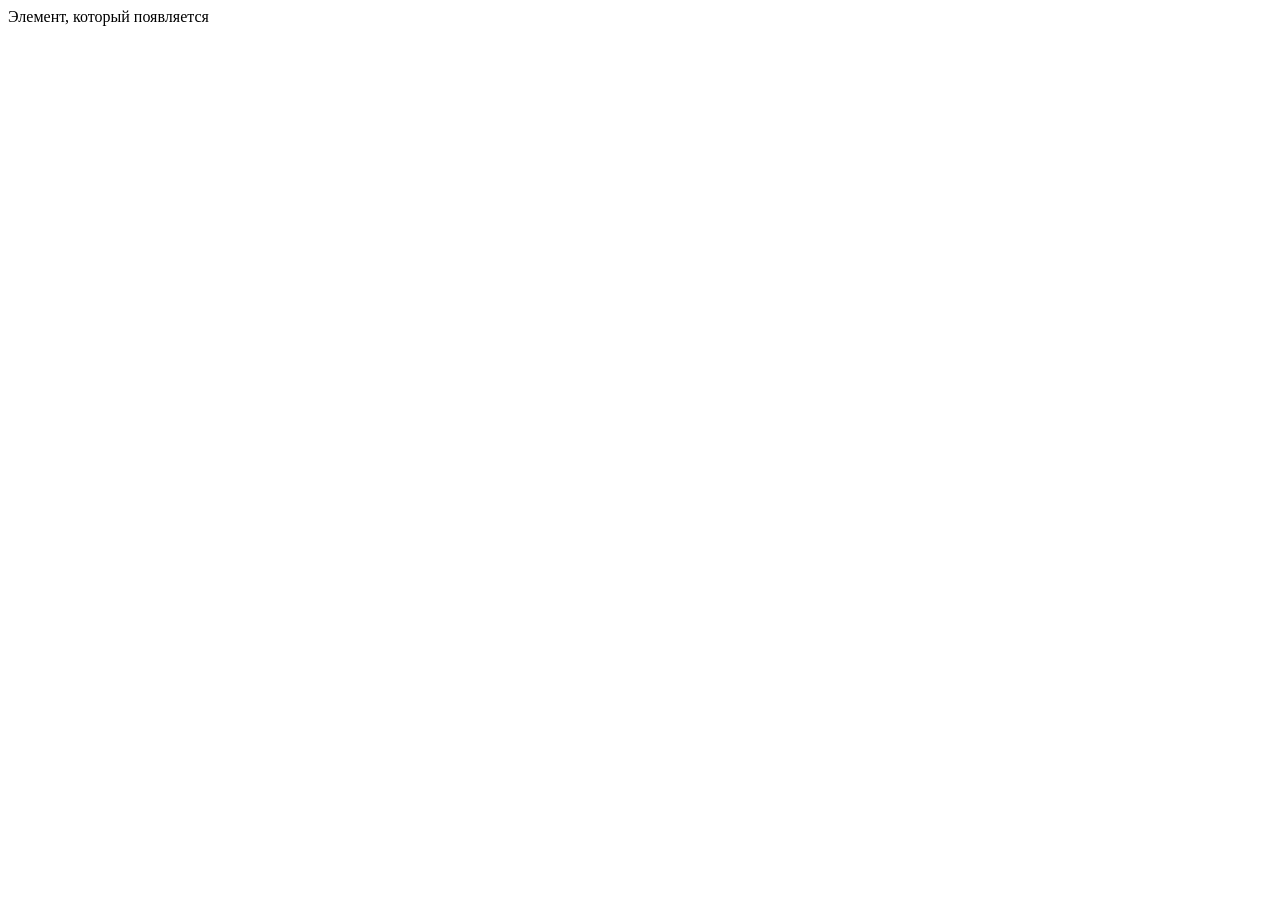
<file: a.html>
<!DOCTYPE html>
<html lang="en">
<head>
    <meta charset="UTF-8">
    <meta http-equiv="X-UA-Compatible" content="IE=edge">
    <meta name="viewport" content="width=device-width, initial-scale=1.0">
    <title>Document</title>
    <style>

      .element-animation {

        opacity: 0;
      }

      .element-animation.element-show {
        opacity: 1;
        transition: opacity 1s;
    }


.element-animation {

  opacity: 0;
  transform: translateY(100%);
}
.element-animation.element-show {
  opacity: 1;
  transition: all 1s;
  transform: translateY(0%);
}

      </style>
</head>
<body>
    <div class="element-animation">
      <span>Элемент, который появляется</span>
    </div>
  
  <script>
  function onEntry(entry) {
    entry.forEach(change => {
      if (change.isIntersecting) {
        change.target.classList.add('element-show');
      }
    });
  }
  let options = { threshold: [0.5] };
  let observer = new IntersectionObserver(onEntry, options);
  let elements = document.querySelectorAll('.element-animation');
  for (let elm of elements) {
    observer.observe(elm);
  }
  </script>
</body>
</html>
</file>
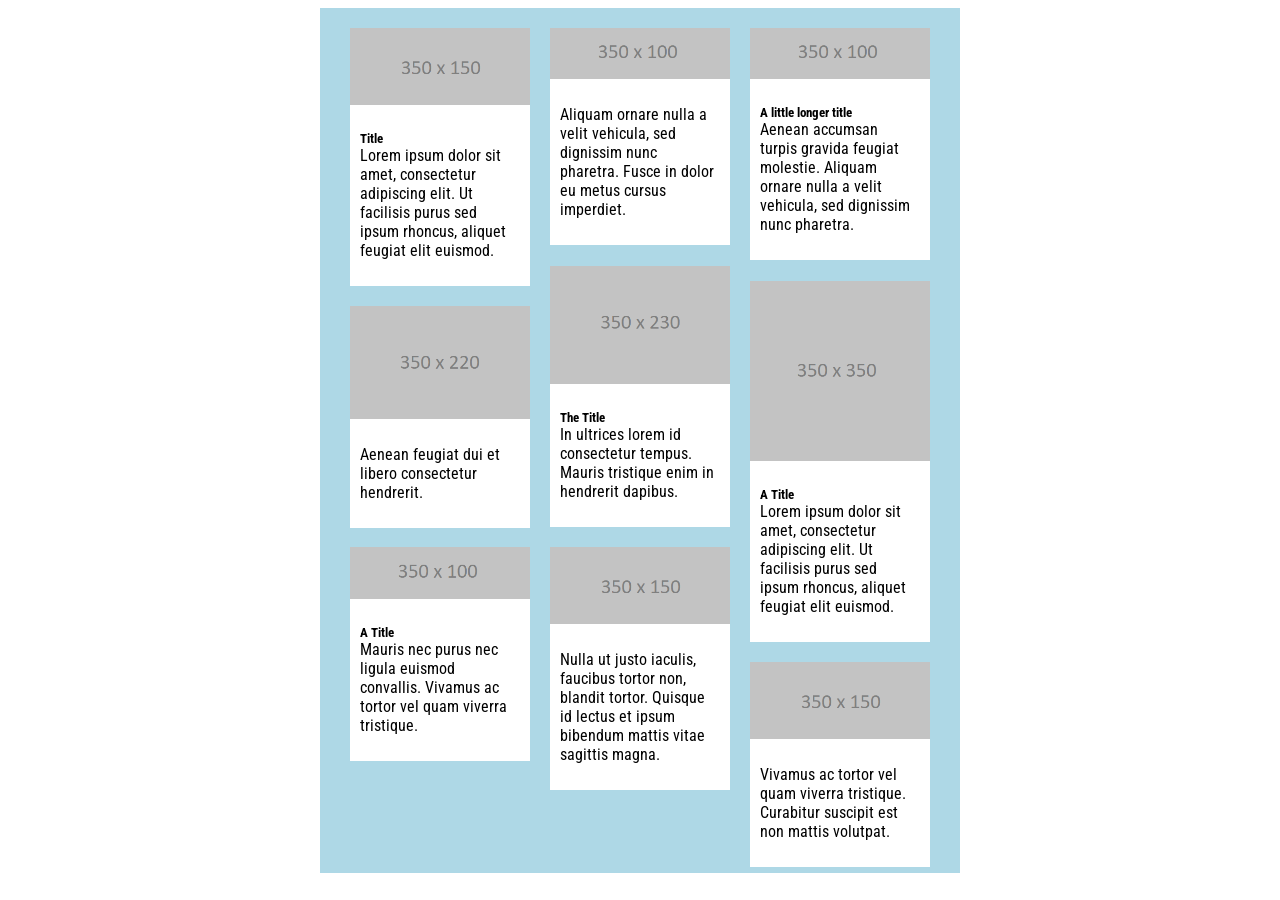
<file: Dec-26/first.html>
<!DOCTYPE html>
<html lang="en">
<head>
    <meta charset="UTF-8">
    <meta name="viewport" content="width=device-width, initial-scale=1.0">
    <link rel="stylesheet" href="first.css">
    <link rel="preconnect" href="https://fonts.googleapis.com">
    <link rel="preconnect" href="https://fonts.gstatic.com" crossorigin>
    <link href="https://fonts.googleapis.com/css2?family=AR+One+Sans&family=Afacad&family=Croissant+One&family=Hedvig+Letters+Serif:opsz@12..24&family=Laila:wght@300;400;700&family=Lato&family=Montserrat:wght@200&family=Noto+Sans&family=Roboto+Condensed&display=swap" rel="stylesheet">
    <title>first</title>
</head>
<body>
    <div class="wrap">
        <div class="box1"><img src="img_first/350x150.png" alt=""><div class="padding"><p><h5>Title</h5>Lorem ipsum dolor sit <br>
            amet, consectetur <br>
            adipiscing elit. Ut <br>
            facilisis purus sed <br>
            ipsum rhoncus, aliquet <br>
            feugiat elit euismod.</p></div></div>
        <div class="box2"><img src="img_first/350x100.png" alt=""><div class="padding"><p>Aliquam ornare nulla a <br>
            velit vehicula, sed <br>
            dignissim nunc <br>
            pharetra. Fusce in dolor <br>
            eu metus cursus <br>
            imperdiet.</p></div></div>
        <div class="box3"><img src="img_first/350x100.png" alt=""><div class="padding"><p><h5>A little longer title</h5>Aenean accumsan <br>
            turpis gravida feugiat <br>
            molestie. Aliquam <br>
            ornare nulla a velit <br>
            vehicula, sed dignissim <br>
            nunc pharetra.</p></div></div>
        <div class="box4"><img src="img_first/350x220.png" alt=""><div class="padding"><p>Aenean feugiat dui et <br>
            libero consectetur <br>
            hendrerit.</p></div></div>
        <div class="box5"><img src="img_first/350x230.png" alt=""><div class="padding"><p><h5>The Title</h5>In ultrices lorem id <br>
            consectetur tempus. <br>
            Mauris tristique enim in <br>
            hendrerit dapibus.</p></div></div>
        <div class="box6"><img src="img_first/350x350.png" alt=""><div class="padding"><p><h5>A Title</h5>Lorem ipsum dolor sit <br>
            amet, consectetur <br>
            adipiscing elit. Ut <br>
            facilisis purus sed <br>
            ipsum rhoncus, aliquet <br>
            feugiat elit euismod.</p></div></div>
        <div class="box7"><img src="img_first/350x100.png" alt=""><div class="padding"><p><h5>A Title</h5>Mauris nec purus nec <br>
            ligula euismod <br>
            convallis. Vivamus ac <br>
            tortor vel quam viverra <br>
            tristique.</p></div></div>
        <div class="box8"><img src="img_first/350x150.png" alt=""><div class="padding"><p>Nulla ut justo iaculis, <br>
            faucibus tortor non, <br>
            blandit tortor. Quisque <br>
            id lectus et ipsum <br>
            bibendum mattis vitae <br>
            sagittis magna.</p></div></div>
        <div class="box9"><img src="img_first/350x150.png" alt=""><div class="padding"><p>Vivamus ac tortor vel <br>
            quam viverra tristique. <br>
            Curabitur suscipit est <br>
            non mattis volutpat.</p></div></div>
    </div>
</body>
</html>
</file>
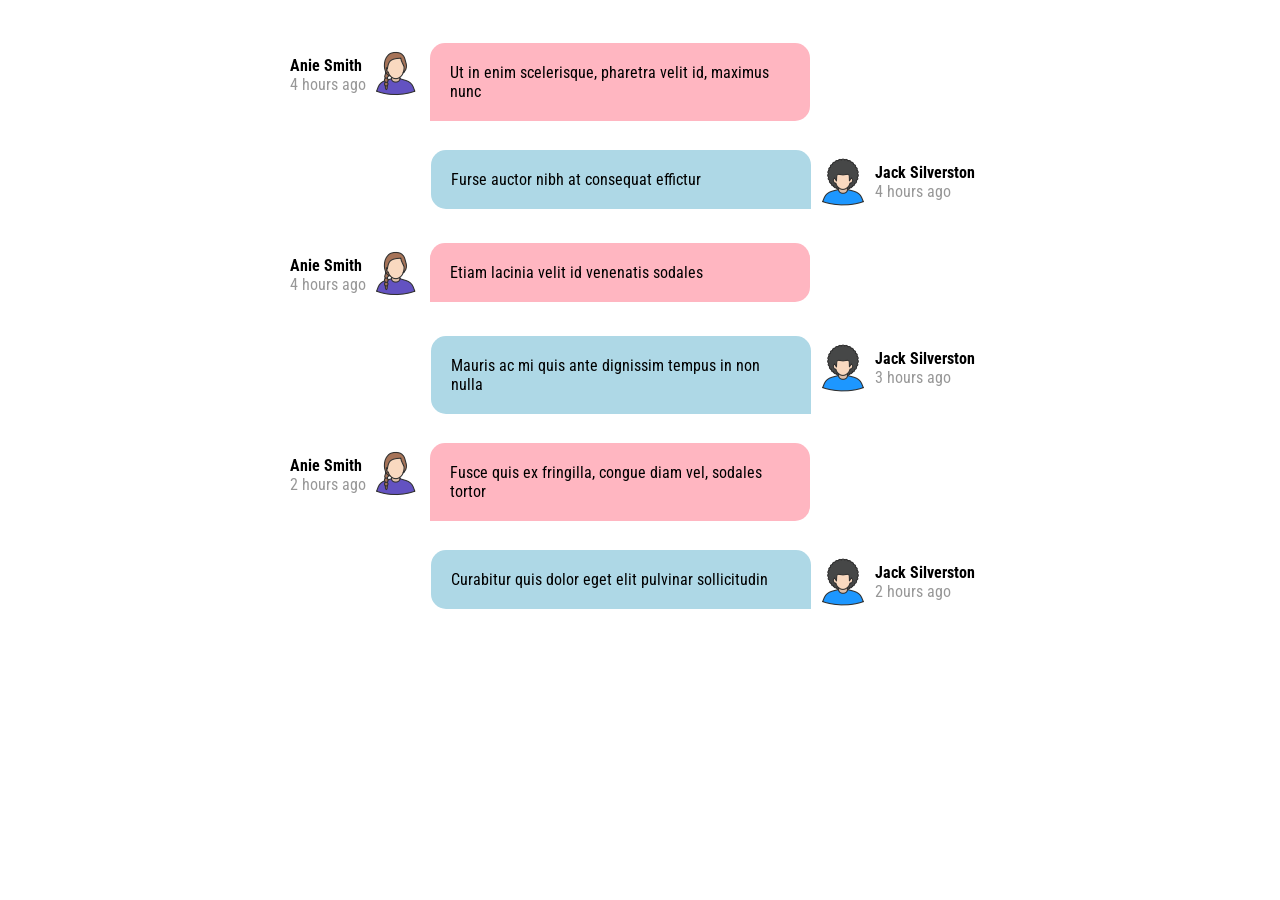
<file: Dec-26/second.html>
<!DOCTYPE html>
<html lang="en">
<head>
    <meta charset="UTF-8">
    <meta name="viewport" content="width=device-width, initial-scale=1.0">
    <link rel="preconnect" href="https://fonts.googleapis.com">
    <link rel="preconnect" href="https://fonts.gstatic.com" crossorigin>
    <link href="https://fonts.googleapis.com/css2?family=AR+One+Sans&family=Afacad&family=Croissant+One&family=Hedvig+Letters+Serif:opsz@12..24&family=Laila:wght@300;400;700&family=Lato&family=Montserrat:wght@200&family=Noto+Sans&family=Roboto+Condensed&display=swap" rel="stylesheet">
    <link rel="stylesheet" href="second.css">
    <title>second</title>
</head>
<body>
    <div class="wrap">
        <div class="pos0"><div class="pos1"><div><h4>Anie Smith</h4> <p>4 hours ago</p></div><img src="img_second/avatar_2.png" alt=""></div>
        <div class="chat_girl">Ut in enim scelerisque, pharetra velit id, maximus <br>
            nunc</div></div>
        <div class="pos01"><div class="chat_boy">Furse auctor nibh at consequat effictur</div><div class="pos2"><div><h4>Jack Silverston</h4> <p>4 hours ago</p></div><img src="img_second/avatar_1.png" alt=""></div></div>
        <div class="pos0"><div class="pos1"><div><h4>Anie Smith</h4> <p>4 hours ago</p></div><img src="img_second/avatar_2.png" alt=""></div>
        <div class="chat_girl">Etiam lacinia velit id venenatis sodales</div></div>
        <div class="pos01"><div class="chat_boy">Mauris ac mi quis ante dignissim tempus in non <br>
        nulla</div><div class="pos2"><div><h4>Jack Silverston</h4> <p>3 hours ago</p></div><img src="img_second/avatar_1.png" alt=""></div></div>
        <div class="pos0"><div class="pos1"><div><h4>Anie Smith</h4> <p>2 hours ago</p></div><img src="img_second/avatar_2.png" alt=""></div>
        <div class="chat_girl">Fusce quis ex fringilla, congue diam vel, sodales <br>
        tortor</div></div>
        <div class="pos01"><div class="chat_boy">Curabitur quis dolor eget elit pulvinar sollicitudin</div><div class="pos2"><div><h4>Jack Silverston</h4> <p>2 hours ago</p></div><img src="img_second/avatar_1.png" alt=""></div></div>
    </div>
</body>
</html>
</file>
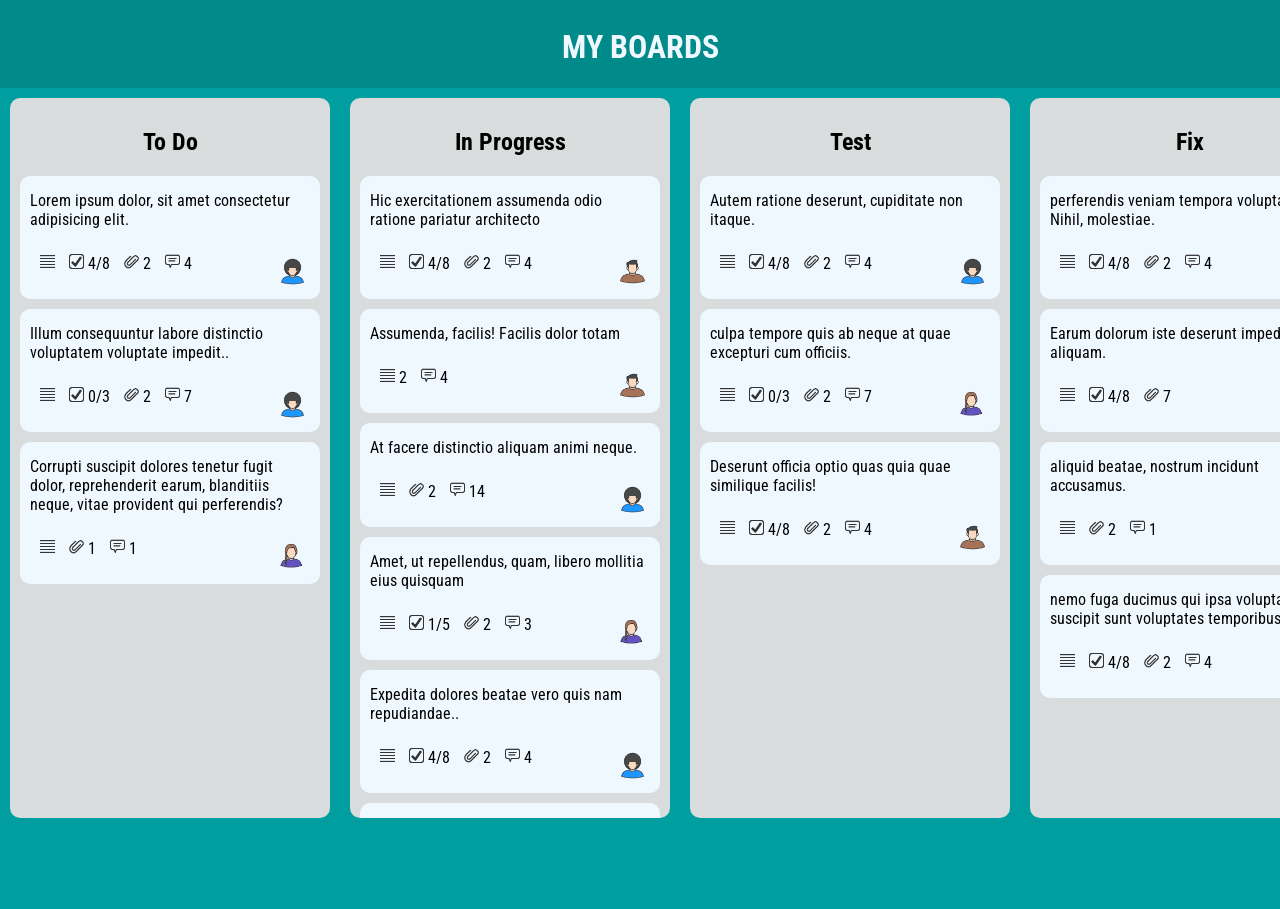
<file: Dec-26/third.html>
<!DOCTYPE html>
<html lang="en">
<head>
    <meta charset="UTF-8">
    <meta name="viewport" content="width=device-width, initial-scale=1.0">
    <title>Document</title>
    <link rel="preconnect" href="https://fonts.googleapis.com">
    <link rel="preconnect" href="https://fonts.gstatic.com" crossorigin>
    <link href="https://fonts.googleapis.com/css2?family=AR+One+Sans&family=Afacad&family=Croissant+One&family=Hedvig+Letters+Serif:opsz@12..24&family=Laila:wght@300;400;700&family=Lato&family=Montserrat:wght@200&family=Noto+Sans&family=Roboto+Condensed&display=swap" rel="stylesheet">
    <link rel="stylesheet" href="third.css">
</head>
<body>
    <div class="www">
    <h1>MY BOARDS</h1>

    <div class="wrap">

        
        <div class="first box">
        
        <h2>To Do</h2>
        
        <div class="box_content">
            <p>Lorem ipsum dolor, sit amet consectetur adipisicing elit.</p>
            <img src="icons_third/justify.png" alt="">
            <img src="icons_third/checkbox.png" alt="">
            <label for="">4/8</label>
            <img src="icons_third/attach.png" alt="">
            <label for="">2</label>
            <img class="user_icon" src="icons_third/avatar_1.png" alt="">
            <img src="icons_third/comments.png" alt="">
            <label for="">4</label>
        </div>
        
        <div class="box_content">
            <p>Illum consequuntur labore distinctio voluptatem voluptate impedit..</p>
            <img src="icons_third/justify.png" alt="">
            <img src="icons_third/checkbox.png" alt="">
            <label for="">0/3</label>
            <img src="icons_third/attach.png" alt="">
            <label for="">2</label>
            <img class="user_icon"  src="icons_third/avatar_1.png" alt="">
            <img src="icons_third/comments.png" alt="">
            <label for="">7</label>
            
        </div>
        <div class="box_content">
            <p>Corrupti suscipit dolores tenetur fugit dolor, reprehenderit earum, blanditiis neque, vitae provident qui perferendis?</p>
            <img src="icons_third/justify.png" alt="">
            <img src="icons_third/attach.png" alt="">
            <label for="">1</label>
            <img class="user_icon" src="icons_third/avatar_2.png" alt="">
            <img src="icons_third/comments.png" alt="">
            <label for="">1</label>
        </div>
    </div>

    <div class="second box">
        <h2>In Progress</h2>
        <div class="box_content">
            <p>Hic exercitationem assumenda odio ratione pariatur architecto</p>
            <img src="icons_third/justify.png" alt="">
            <img src="icons_third/checkbox.png" alt="">
            <label for="">4/8</label>
            <img src="icons_third/attach.png" alt="">
            <label for="">2</label>
            <img class="user_icon" src="icons_third/avatar_3.png" alt="">
            <img src="icons_third/comments.png" alt="">
            <label for="">4</label>
        </div>
        <div class="box_content">
            <p>Assumenda, facilis! Facilis dolor totam  </p>
            <img src="icons_third/justify.png" alt="">
            <label for="">2</label>
            <img class="user_icon" src="icons_third/avatar_3.png" alt="">
            <img src="icons_third/comments.png" alt="">
            <label for="">4</label>
        </div>
        <div class="box_content">
            <p>At facere distinctio aliquam animi neque.</p>
            <img src="icons_third/justify.png" alt="">
            <img src="icons_third/attach.png" alt="">
            <label for="">2</label>
            <img class="user_icon" src="icons_third/avatar_1.png" alt="">
            <img src="icons_third/comments.png" alt="">
            <label for="">14</label>
        </div>
        <div class="box_content">
            <p>Amet, ut repellendus, quam, libero mollitia eius quisquam</p>
            <img src="icons_third/justify.png" alt="">
            <img src="icons_third/checkbox.png" alt="">
            <label for="">1/5</label>
            <img src="icons_third/attach.png" alt="">
            <label for="">2</label>
            <img class="user_icon" src="icons_third/avatar_2.png" alt="">
            <img src="icons_third/comments.png" alt="">
            <label for="">3</label>
        </div>
        <div class="box_content">
            <p>Expedita dolores beatae vero quis nam repudiandae..</p>
            <img src="icons_third/justify.png" alt="">
            <img src="icons_third/checkbox.png" alt="">
            <label for="">4/8</label>
            <img src="icons_third/attach.png" alt="">
            <label for="">2</label>
            <img class="user_icon" src="icons_third/avatar_1.png" alt="">
            <img src="icons_third/comments.png" alt="">
            <label for="">4</label>
        </div>
        <div class="box_content">
            <p>Expedita dolores beatae vero quis nam repudiandae..</p>
            <img src="icons_third/justify.png" alt="">
            <img src="icons_third/checkbox.png" alt="">
            <label for="">4/8</label>
            <img src="icons_third/attach.png" alt="">
            <label for="">2</label>
            <img class="user_icon" src="icons_third/avatar_2.png" alt="">
            <img src="icons_third/comments.png" alt="">
            <label for="">4</label>
        </div>
        <div class="box_content">
            <p>Expedita dolores beatae vero quis nam repudiandae..</p>
            <img src="icons_third/justify.png" alt="">
            <img src="icons_third/checkbox.png" alt="">
            <label for="">4/8</label>
            <img src="icons_third/attach.png" alt="">
            <label for="">2</label>
            <img class="user_icon" src="icons_third/avatar_4.png" alt="">
            <img src="icons_third/comments.png" alt="">
            <label for="">4</label>
        </div>
    </div>
    <div class="third box">
        
        <h2>Test</h2>
        
        <div class="box_content">
            <p>Autem ratione deserunt, cupiditate non itaque.</p>
            <img src="icons_third/justify.png" alt="">
            <img src="icons_third/checkbox.png" alt="">
            <label for="">4/8</label>
            <img src="icons_third/attach.png" alt="">
            <label for="">2</label>
            <img class="user_icon" src="icons_third/avatar_1.png" alt="">
            <img src="icons_third/comments.png" alt="">
            <label for="">4</label>
        </div>
        
        <div class="box_content">
            <p> culpa tempore quis ab neque at quae excepturi cum officiis.</p>
            <img src="icons_third/justify.png" alt="">
            <img src="icons_third/checkbox.png" alt="">
            <label for="">0/3</label>
            <img src="icons_third/attach.png" alt="">
            <label for="">2</label>
            <img class="user_icon"  src="icons_third/avatar_2.png" alt="">
            <img src="icons_third/comments.png" alt="">
            <label for="">7</label>
        </div>
        <div class="box_content">
            <p>Deserunt officia optio quas quia quae similique facilis! </p>
            <img src="icons_third/justify.png" alt="">
            <img src="icons_third/checkbox.png" alt="">
            <label for="">4/8</label>
            <img src="icons_third/attach.png" alt="">
            <label for="">2</label>
            <img class="user_icon" src="icons_third/avatar_3.png" alt="">
            <img src="icons_third/comments.png" alt="">
            <label for="">4</label>
        </div>
    </div>

    <div class="fourth box">
        <h2>Fix</h2>
        <div class="box_content">
            <p>perferendis veniam tempora voluptate? Nihil, molestiae.</p>
            <img src="icons_third/justify.png" alt="">
            <img src="icons_third/checkbox.png" alt="">
            <label for="">4/8</label>
            <img src="icons_third/attach.png" alt="">
            <label for="">2</label>
            <img class="user_icon" src="icons_third/avatar_1.png" alt="">
            <img src="icons_third/comments.png" alt="">
            <label for="">4</label>
        </div>
        <div class="box_content">
            <p>Earum dolorum iste deserunt impedit aliquam.</p>
            <img src="icons_third/justify.png" alt="">
            <img src="icons_third/checkbox.png" alt="">
            <label for="">4/8</label>
            <img src="icons_third/attach.png" alt="">
            <label for="">7</label>
            <img class="user_icon" src="icons_third/avatar_2.png" alt="">
        </div>
        <div class="box_content">
            <p> aliquid beatae, nostrum incidunt accusamus.</p>
            <img src="icons_third/justify.png" alt="">
            <img src="icons_third/attach.png" alt="">
            <label for="">2</label>
            <img class="user_icon" src="icons_third/avatar_3.png" alt="">
            <img src="icons_third/comments.png" alt="">
            <label for="">1</label>
        </div>
        <div class="box_content">
            <p>nemo fuga ducimus qui ipsa voluptatem suscipit sunt voluptates temporibus.</p>
            <img src="icons_third/justify.png" alt="">
            <img src="icons_third/checkbox.png" alt="">
            <label for="">4/8</label>
            <img src="icons_third/attach.png" alt="">
            <label for="">2</label>
            <img class="user_icon"  src="icons_third/avatar_1.png" alt="">
            <img src="icons_third/comments.png" alt="">
            <label for="">4</label>
        </div>
    </div>

    <div class="fifth box">
        
        <h2>Done</h2>
        
        <div class="box_content">
            <p>aliquid libero assumenda, omnis qui!</p>
            <img src="icons_third/justify.png" alt="">
            <img src="icons_third/checkbox.png" alt="">
            <label for="">4/8</label>
            <img src="icons_third/attach.png" alt="">
            <label for="">2</label>
            <img class="user_icon" src="icons_third/avatar_4.png" alt="">
            <label for="">4</label>
        </div>
        
        <div class="box_content">
            <p>incidunt nihil? Enim, impedit voluptatibus</p>
            <img src="icons_third/justify.png" alt="">
            <img src="icons_third/checkbox.png" alt="">
            <label for="">0/3</label>
            <img src="icons_third/attach.png" alt="">
            <label for="">7</label>
            <img class="user_icon" src="icons_third/avatar_1.png" alt="">
            <label for="">4</label>
        </div>
        <div class="box_content">
            <p>veni am enim nostrum nobis fugiat quaerat ratione, sed ut accusamus maiores.</p>
            <img src="icons_third/justify.png" alt="">
            <img src="icons_third/attach.png" alt="">
            <label for="">2</label>
            <img class="user_icon" src="icons_third/avatar_1.png" alt="">
            <img src="icons_third/comments.png" alt="">
            <label for="">1</label>
        </div>
    </div>    
</div>
</div>
</body>
</html>
</file>
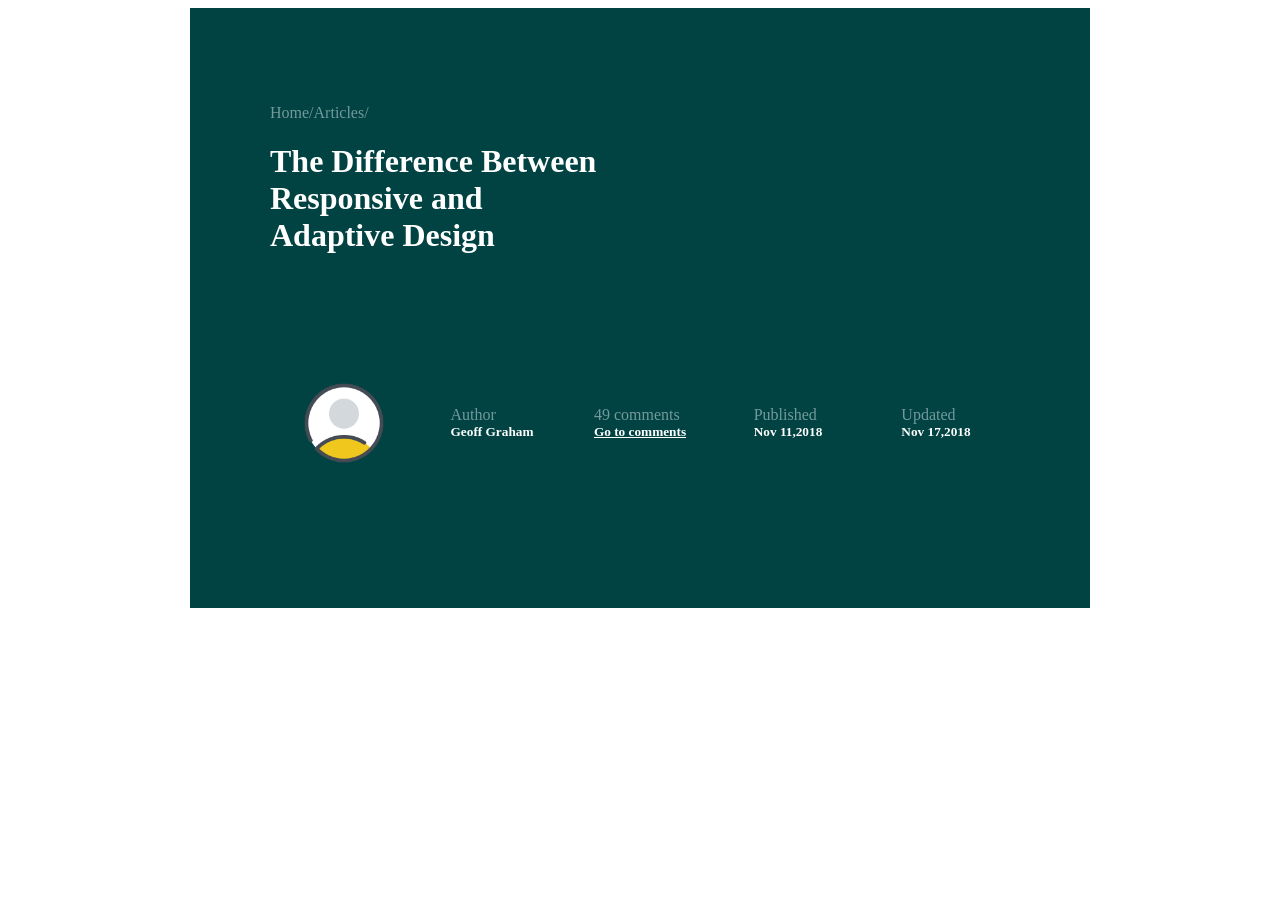
<file: Jan-9/first.html>
<!DOCTYPE html>
<html lang="en">
<head>
    <meta charset="UTF-8">
    <meta name="viewport" content="width=device-width, initial-scale=1.0">
    <link rel="stylesheet" href="first.css">
    <title>Document</title>
</head>
<body>

    <div class="grid">
        <div class="grid_item1">
            <p>Home/Articles/</p>
            <h1>The Difference Between <br>
                Responsive and <br>
                Adaptive Design <br></h1>
        </div>
    
        <div class="grid_item2"><img src="account.png" alt="" width="80px" height="80px"></div>
        <div class="grid_item3"><p style="margin: 0px;">Author</p><h5>Geoff Graham</h5></div>
        <div class="grid_item4"><p style="margin: 0px;">49 comments</p><h5> <u>Go to comments</u></h5></div>
        <div class="grid_item5"><p style="margin: 0px;">Published</p><h5>Nov 11,2018</h5></div>
        <div class="grid_item6"><p style="margin: 0px;">Updated</p><h5>Nov 17,2018</h5></div>
    
    </div>
</body>
</html>
</file>
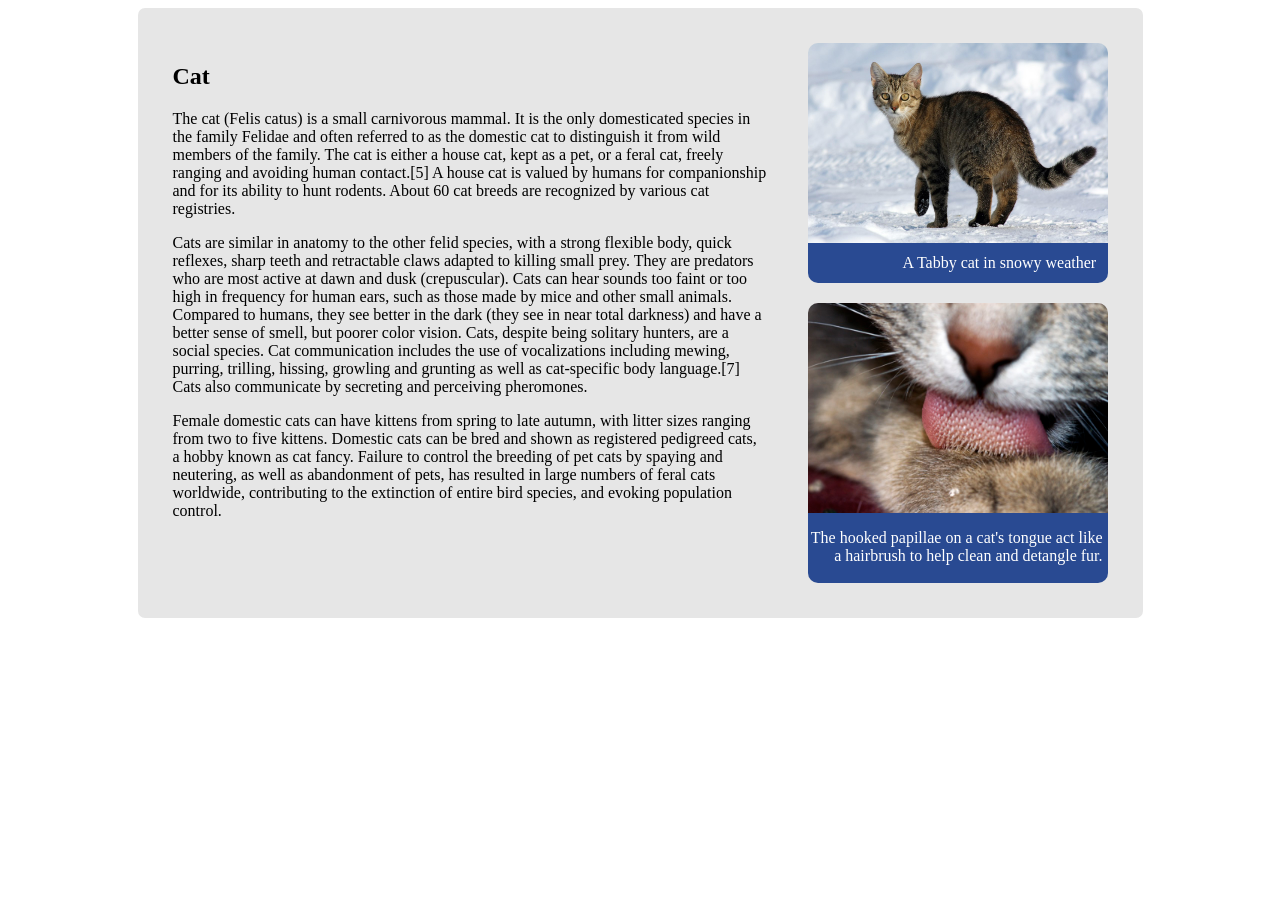
<file: Jan-9/second.html>
<!DOCTYPE html>
<html lang="en">
<head>
    <meta charset="UTF-8">
    <meta name="viewport" content="width=device-width, initial-scale=1.0">
    <link rel="stylesheet" href="second.css">
    <title>Document</title>
</head>
<body>
    <div class="grid">
        <div class="grid_item1">
            <h2>Cat</h2>
            <p>The cat (Felis catus) is a small carnivorous mammal. It is the only domesticated species in
                the family Felidae and often referred to as the domestic cat to distinguish it from wild
                members of the family. The cat is either a house cat, kept as a pet, or a feral cat, freely
                ranging and avoiding human contact.[5] A house cat is valued by humans for
                companionship and for its ability to hunt rodents. About 60 cat breeds are recognized by
                various cat registries.</p>
            <p>Cats are similar in anatomy to the other felid species, with a strong flexible body, quick
                reflexes, sharp teeth and retractable claws adapted to killing small prey. They are predators
                who are most active at dawn and dusk (crepuscular). Cats can hear sounds too faint or too
                high in frequency for human ears, such as those made by mice and other small animals.
                Compared to humans, they see better in the dark (they see in near total darkness) and
                have a better sense of smell, but poorer color vision. Cats, despite being solitary hunters,
                are a social species. Cat communication includes the use of vocalizations including
                mewing, purring, trilling, hissing, growling and grunting as well as cat-specific body
                language.[7] Cats also communicate by secreting and perceiving pheromones.</p>
            <p>Female domestic cats can have kittens from spring to late autumn, with litter sizes ranging
                from two to five kittens. Domestic cats can be bred and shown as registered pedigreed
                cats, a hobby known as cat fancy. Failure to control the breeding of pet cats by spaying
                and neutering, as well as abandonment of pets, has resulted in large numbers of feral cats
                worldwide, contributing to the extinction of entire bird species, and evoking population
                control.</p>
        </div>
        <div class="grid_item2"><p class="cat1pos">A Tabby cat in snowy weather</p></div>
        <div class="grid_item3"><p class="cat2pos">The hooked papillae on a cat's tongue
            act like a hairbrush to help clean and
            detangle fur.</p></div>
    </div>
</body>
</html>
</file>
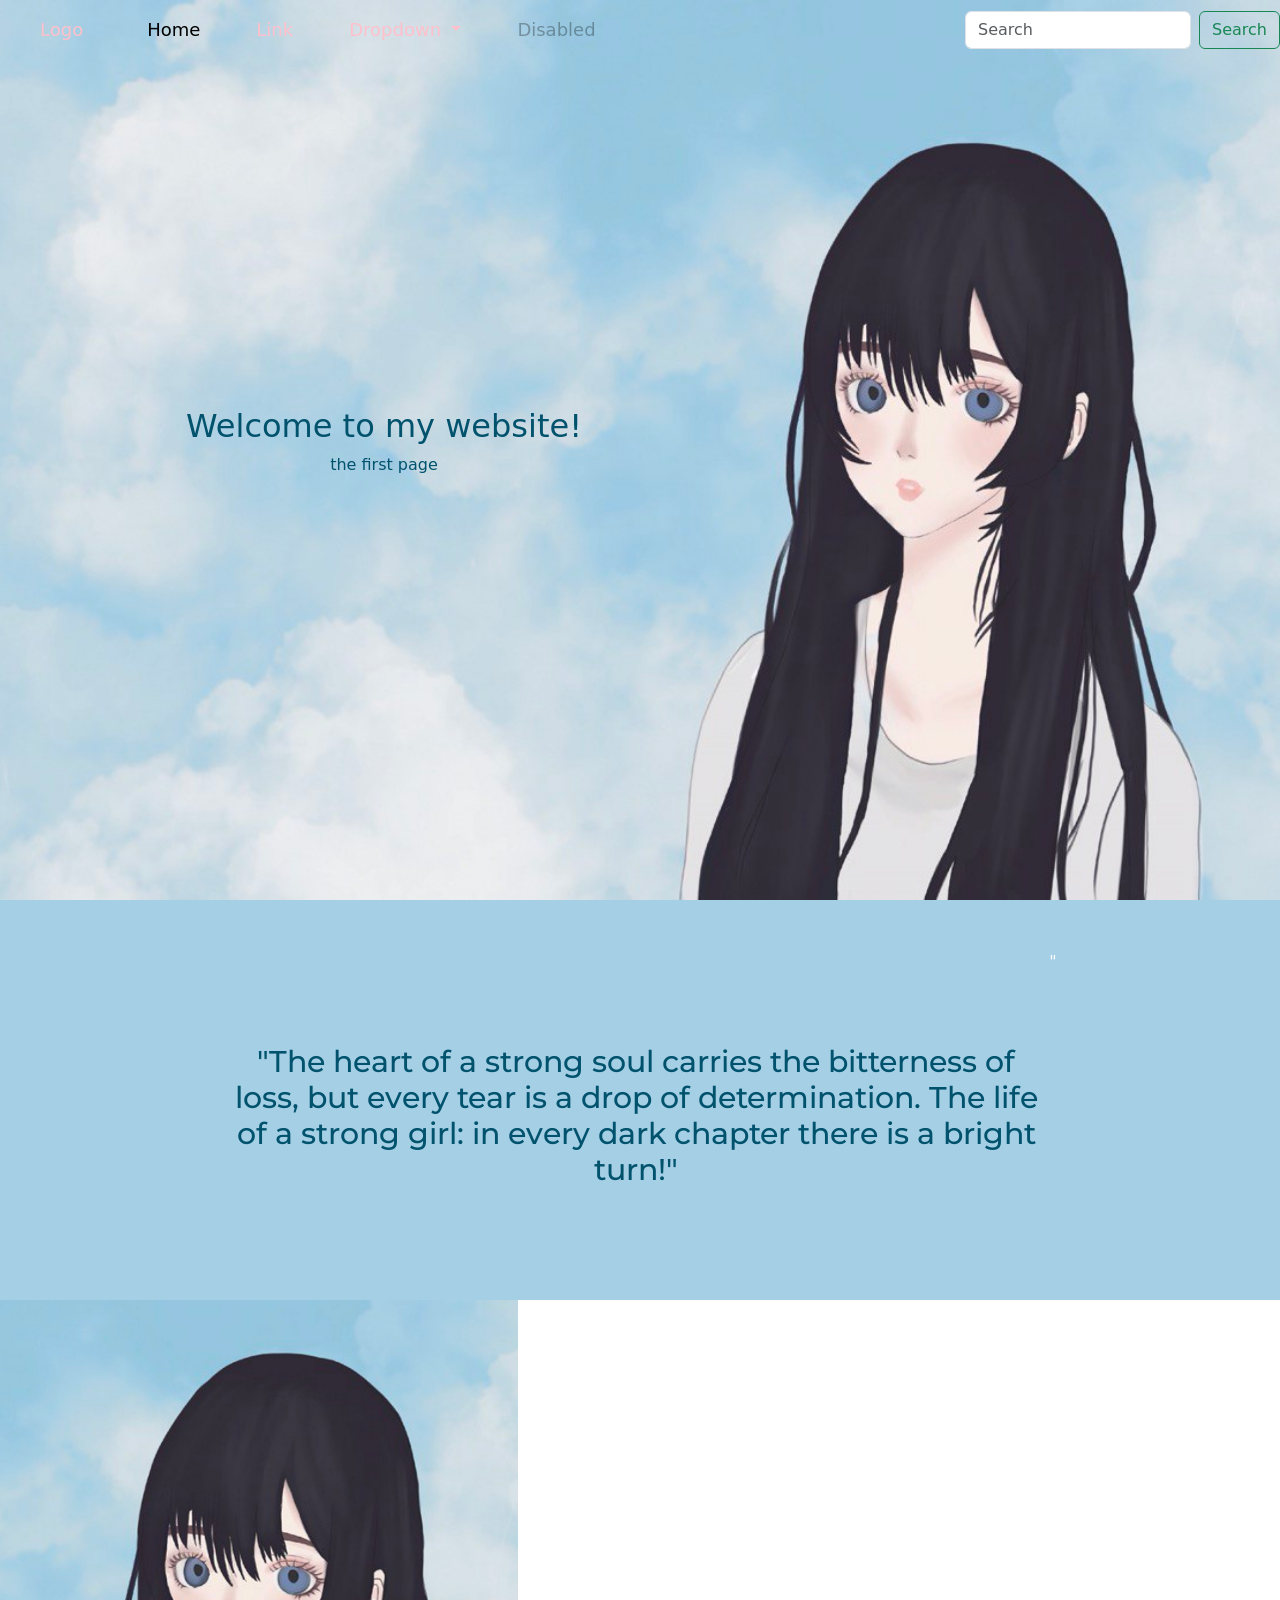
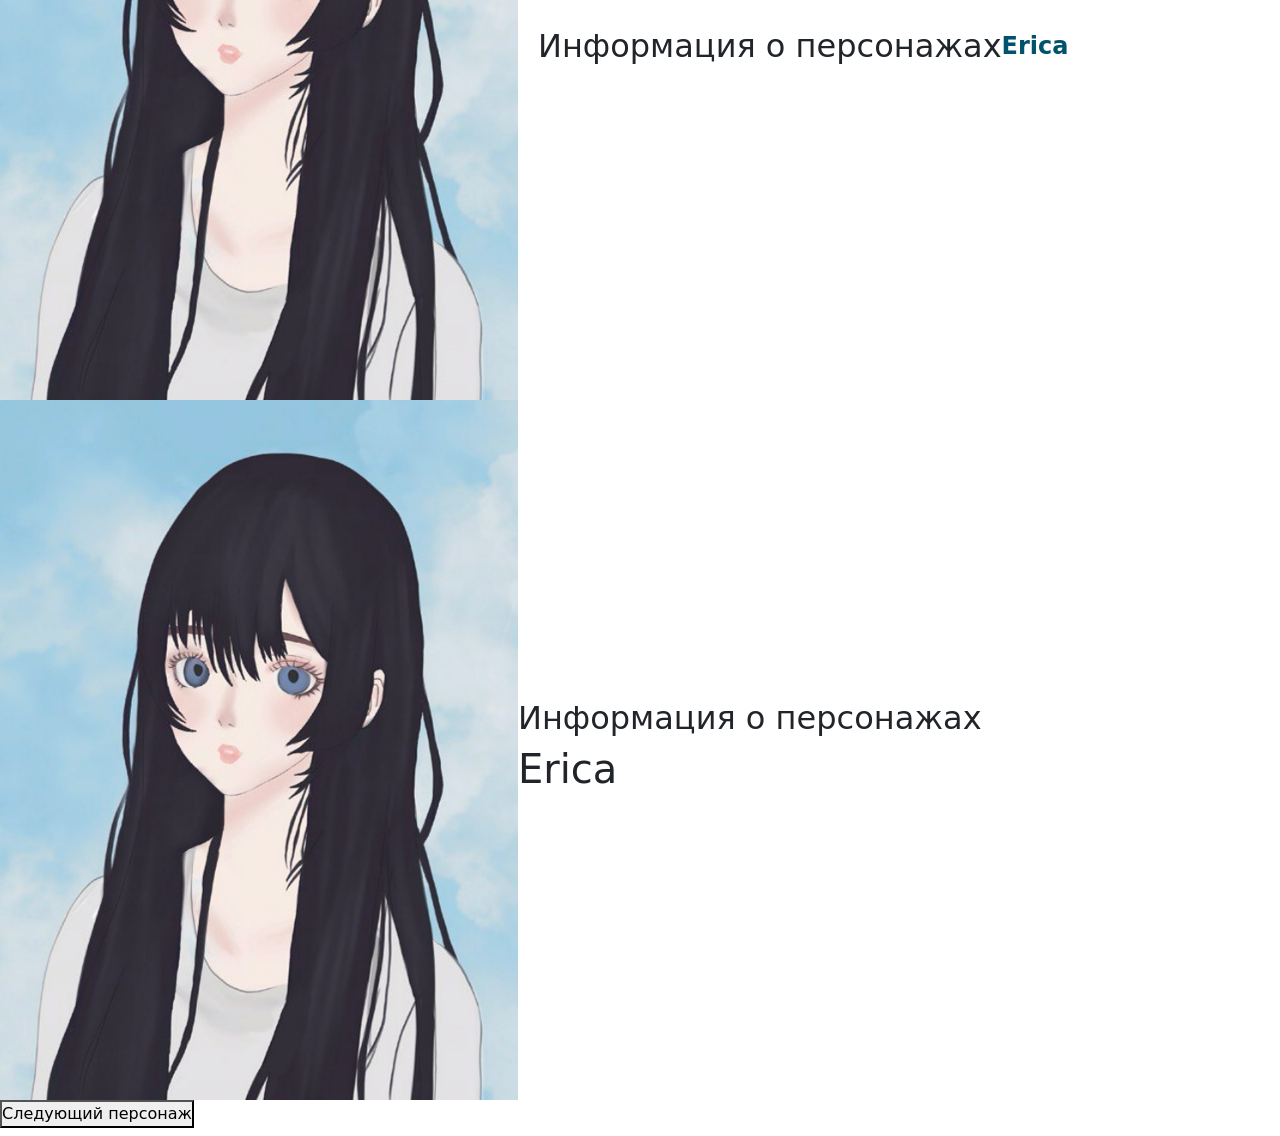
<file: proj_html_highstep/check.html>
<!DOCTYPE html>
<html lang="en">
<head>
    <meta charset="UTF-8">
    <meta http-equiv="X-UA-Compatible" content="IE=edge">
    <meta name="viewport" content="width=device-width, initial-scale=1.0">
    <link href="https://cdn.jsdelivr.net/npm/bootstrap@5.2.3/dist/css/bootstrap.min.css" rel="stylesheet" integrity="sha384-rbsA2VBKQhggwzxH7pPCaAqO46MgnOM80zW1RWuH61DGLwZJEdK2Kadq2F9CUG65" crossorigin="anonymous">
    <title>Document</title>
    <link rel="stylesheet" href="o.css">
</head>
<body>
    <header class="header">
        <nav class="navbar navbar-expand-lg navbar-light bg-transparent container-fluid">
            <a class="navbar-brand" href="#">Logo</a>
            <button class="navbar-toggler" type="button" data-bs-toggle="collapse" data-bs-target="#navbarSupportedContent" aria-controls="navbarSupportedContent" aria-expanded="false" aria-label="Toggle navigation">
                <span class="navbar-toggler-icon"></span>
            </button>
            <div class="collapse navbar-collapse" id="navbarSupportedContent">
                <ul class="navbar-nav me-auto mb-2 mb-lg-0">
                    <li class="nav-item">
                        <a class="nav-link active" aria-current="page" href="#">Home</a>
                    </li>
                    <li class="nav-item">
                        <a class="nav-link" href="#">Link</a>
                    </li>
                    <li class="nav-item dropdown">
                        <a class="nav-link dropdown-toggle" href="#" role="button" data-bs-toggle="dropdown" aria-expanded="false">
                            Dropdown
                        </a>
                        <ul class="dropdown-menu">
                            <li><a class="dropdown-item" href="#">Action</a></li>
                            <li><a class="dropdown-item" href="#">Another action</a></li>
                            <li><hr class="dropdown-divider"></li>
                            <li><a class="dropdown-item" href="#">Something else here</a></li>
                        </ul>
                    </li>
                    <li class="nav-item">
                        <a class="nav-link disabled">Disabled</a>
                    </li>
                </ul>
                <form class="d-flex" role="search">
                    <input class="form-control me-2" type="search" placeholder="Search" aria-label="Search">
                    <button class="btn btn-outline-success" type="submit">Search</button>
                </form>
            </div>
        </nav>
    </header>
    <div class="first-page">
        <img id="img_first_page" src="photo_2024-01-21_17-24-31.jpg" alt="First Page Image">
        <div class="content">
            <h2>Welcome to my website!</h2>
            <p>the first page</p>
        </div>
    </div>

    <!-- Новая страница -->
    <div class="new-page">
        <h3 id="slogan">"The heart of a strong soul carries the bitterness of loss, but every tear is a drop of determination. The life of a strong girl: in every dark chapter there is a bright turn!"</h1>
        <p>"</p>
    </div>

    <div class="characters">
        <img id="char1_img" src="char1.png" alt="">
        <h2>Информация о персонажах</h2>
        <h1 id="char1_name" class="char_name">Erica</h1>

    </div>
    

    <div class="characters" id="characterContainer">
        <img class="character-img" src="" alt="">
        <div class="character-info">
            <h2>Информация о персонажах</h2>
            <h1 class="char_name" data-char-id="char1">Erica</h1>
        </div>
    </div>

    <button id="nextCharacterBtn">Следующий персонаж</button>

    <div class="gallery">
        <h2></h2>
    </div>

    <script>
        document.addEventListener('DOMContentLoaded', function () {
            const characterContainer = document.getElementById('characterContainer');
            const nextCharacterBtn = document.getElementById('nextCharacterBtn');

            // Создаем объекты с данными о персонажах
            const characters = [
                { id: 'char1', name: 'Erica', imgSrc: 'char1.png' },
                { id: 'char2', name: 'John', imgSrc: 'char2.png' },
                // Добавьте остальных персонажей аналогичным образом
            ];

            // Индекс текущего отображаемого персонажа
            let currentCharacterIndex = 0;

            // Функция для обновления отображаемого персонажа
            function updateCharacter() {
                const currentCharacter = characters[currentCharacterIndex];
                document.querySelector('.character-img').src = currentCharacter.imgSrc;
                document.querySelector('.char_name').textContent = currentCharacter.name;
            }

            // Обработчик нажатия на кнопку
            nextCharacterBtn.addEventListener('click', function () {
                // Увеличиваем индекс персонажа
                currentCharacterIndex = (currentCharacterIndex + 1) % characters.length;
                // Обновляем отображаемого персонажа
                updateCharacter();
            });

            // Инициализация отображения первого персонажа
            updateCharacter();
        });
    </script>

    <script src="https://cdn.jsdelivr.net/npm/bootstrap@5.2.3/dist/js/bootstrap.bundle.min.js" integrity="sha384-kenU1KFdBIe4zVF0s0G1M5b4hcpxyD9F7jL+jjXkk+Q2h455rYXK/7HAuoJl+0I4" crossorigin="anonymous"></script>
</body>
</html>
</file>
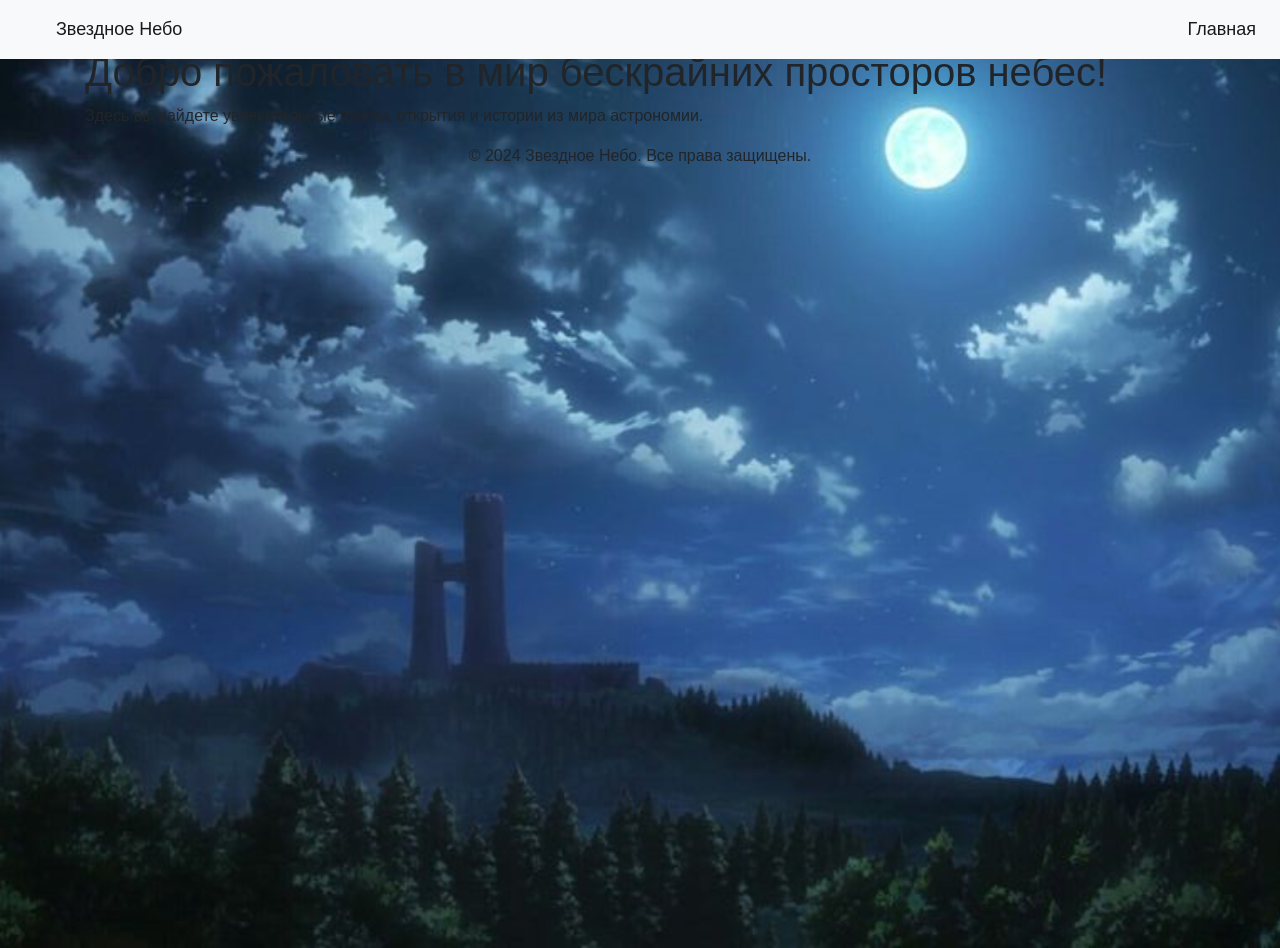
<file: proj_html_highstep/minimalistic.html>
<!DOCTYPE html>
<html lang="en">
<head>
    <meta charset="UTF-8">
    <meta name="viewport" content="width=device-width, initial-scale=1, shrink-to-fit=no">
    <link rel="stylesheet" href="style.css">
    <title>Звездное Небо</title>

    <!-- Подключение Bootstrap CSS -->
    <link rel="stylesheet" href="https://stackpath.bootstrapcdn.com/bootstrap/4.3.1/css/bootstrap.min.css"
          integrity="sha384-ggOyR0iXCbMQv3Xipma34MD+dH/1fQ784/j6cY/iJTQUOhcWr7x9JvoRxT2MZw1T" crossorigin="anonymous">

</head>
<body>

<!-- Навигационный бар Bootstrap -->
<nav class="navbar navbar-expand-lg navbar-light bg-light fixed-top">
    <a class="navbar-brand" href="#">Звездное Небо</a>
    <button class="navbar-toggler" type="button" data-toggle="collapse" data-target="#navbarNav"
            aria-controls="navbarNav" aria-expanded="false" aria-label="Toggle navigation">
        <span class="navbar-toggler-icon"></span>
    </button>
    <div class="collapse navbar-collapse" id="navbarNav">
        <ul class="navbar-nav ml-auto">
            <li class="nav-item active">
                <a class="nav-link" href="#">Главная <span class="sr-only">(текущая)</span></a>
            </li>
            <!-- Добавьте дополнительные элементы навигации по мере необходимости -->
        </ul>
    </div>
</nav>

<!-- Контент страницы -->
<div class="container mt-5">
    <h1>Добро пожаловать в мир бескрайних просторов небес!</h1>
    <p>Здесь вы найдете увлекательные факты, открытия и истории из мира астрономии.</p>
    <!-- Ваш контент здесь -->
</div>

<!-- Футер -->
<footer class="text-center">
    <p>&copy; 2024 Звездное Небо. Все права защищены.</p>
</footer>

<!-- Подключение Bootstrap JS (необходим для работы интерактивных элементов) -->
<script src="https://code.jquery.com/jquery-3.3.1.slim.min.js"
        integrity="sha384-q8i/X+965DzO0rT7abK41JStQIAqVgRVzpbzo5smXKp4YfRvH+8abtTE1Pi6jizo"
        crossorigin="anonymous"></script>
<script src="https://cdnjs.cloudflare.com/ajax/libs/popper.js/1.14.7/umd/popper.min.js"
        integrity="sha384-UO2eT0CpHqdSJQ6hJty5KVphtPhzWj9WO1clHTMGa3JDZwrnQq4sF86dIHNDz0W1"
        crossorigin="anonymous"></script>
<script src="https://stackpath.bootstrapcdn.com/bootstrap/4.3.1/js/bootstrap.min.js"
        integrity="sha384-JjSmVgyd0p3pXB1rRibZUAYoIIy6OrQ6VrjIEaFf/nJGzIxFDsf4x0xIM+B07jRM"
        
        crossorigin="anonymous"></script>
</body>
</html>
</file>
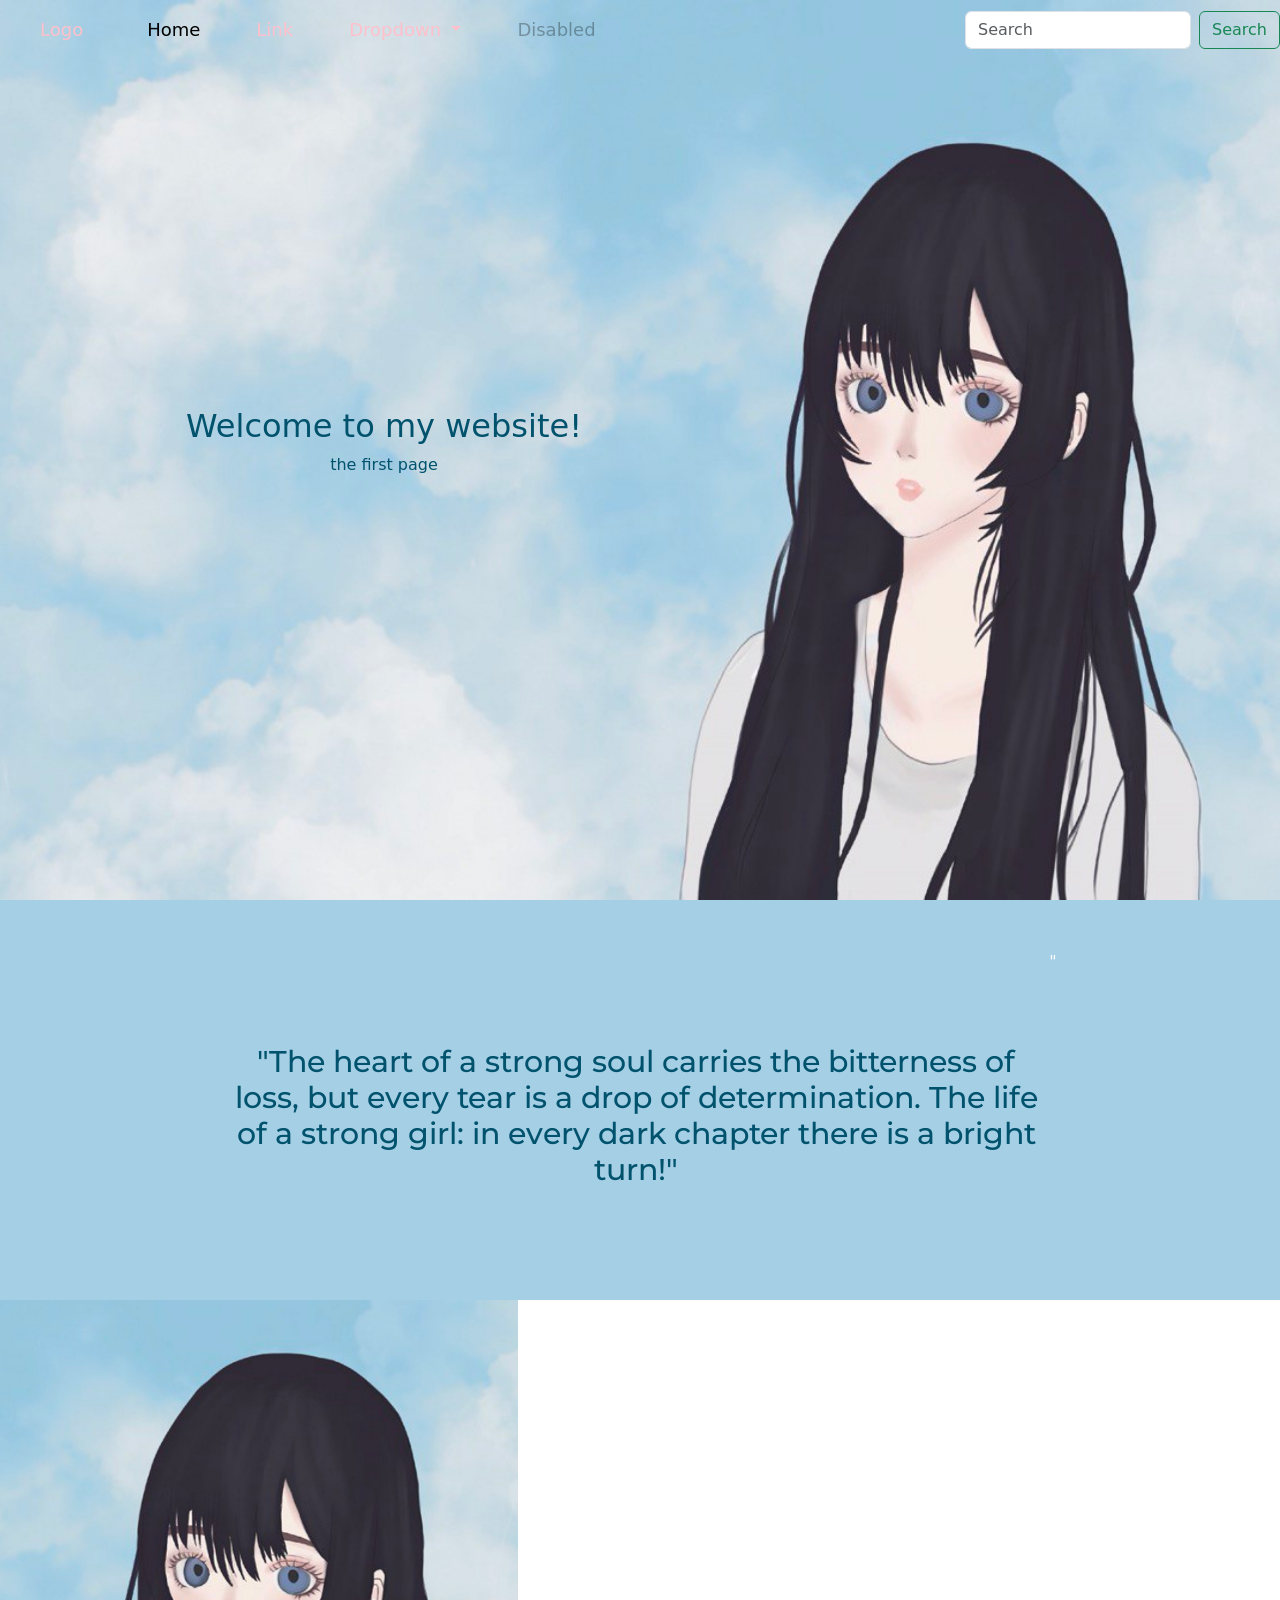
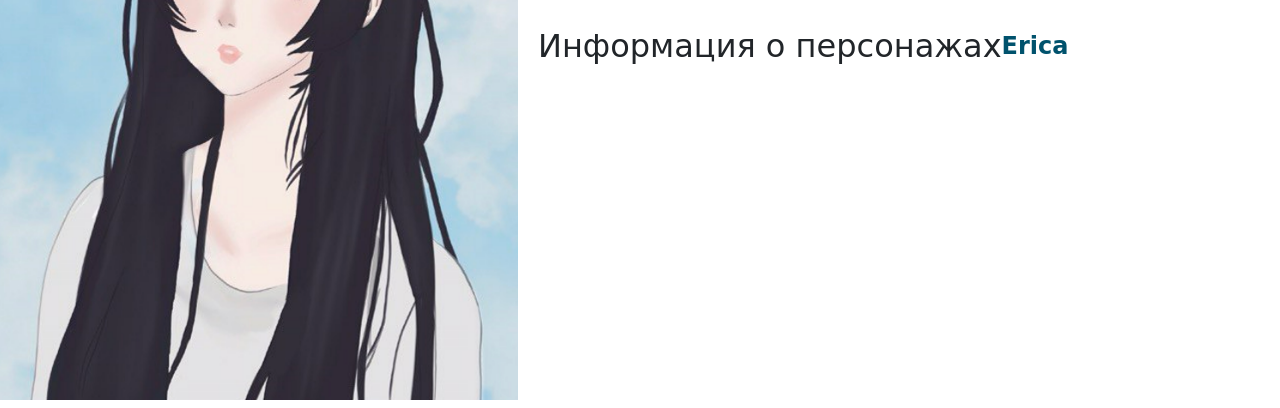
<file: proj_html_highstep/o.html>
<!DOCTYPE html>
<html lang="en">
<head>
    <meta charset="UTF-8">
    <meta http-equiv="X-UA-Compatible" content="IE=edge">
    <meta name="viewport" content="width=device-width, initial-scale=1.0">
    <link href="https://cdn.jsdelivr.net/npm/bootstrap@5.2.3/dist/css/bootstrap.min.css" rel="stylesheet" integrity="sha384-rbsA2VBKQhggwzxH7pPCaAqO46MgnOM80zW1RWuH61DGLwZJEdK2Kadq2F9CUG65" crossorigin="anonymous">
    <title>Document</title>
    <link rel="stylesheet" href="o.css">
</head>
<body>
    <header class="header">
        <nav class="navbar navbar-expand-lg navbar-light bg-transparent container-fluid">
            <a class="navbar-brand" href="#">Logo</a>
            <button class="navbar-toggler" type="button" data-bs-toggle="collapse" data-bs-target="#navbarSupportedContent" aria-controls="navbarSupportedContent" aria-expanded="false" aria-label="Toggle navigation">
                <span class="navbar-toggler-icon"></span>
            </button>
            <div class="collapse navbar-collapse" id="navbarSupportedContent">
                <ul class="navbar-nav me-auto mb-2 mb-lg-0">
                    <li class="nav-item">
                        <a class="nav-link active" aria-current="page" href="#">Home</a>
                    </li>
                    <li class="nav-item">
                        <a class="nav-link" href="#">Link</a>
                    </li>
                    <li class="nav-item dropdown">
                        <a class="nav-link dropdown-toggle" href="#" role="button" data-bs-toggle="dropdown" aria-expanded="false">
                            Dropdown
                        </a>
                        <ul class="dropdown-menu">
                            <li><a class="dropdown-item" href="#">Action</a></li>
                            <li><a class="dropdown-item" href="#">Another action</a></li>
                            <li><hr class="dropdown-divider"></li>
                            <li><a class="dropdown-item" href="#">Something else here</a></li>
                        </ul>
                    </li>
                    <li class="nav-item">
                        <a class="nav-link disabled">Disabled</a>
                    </li>
                </ul>
                <form class="d-flex" role="search">
                    <input class="form-control me-2" type="search" placeholder="Search" aria-label="Search">
                    <button class="btn btn-outline-success" type="submit">Search</button>
                </form>
            </div>
        </nav>
    </header>
    <div class="first-page">
        <img id="img_first_page" src="photo_2024-01-21_17-24-31.jpg" alt="First Page Image">
        <div class="content">
            <h2>Welcome to my website!</h2>
            <p>the first page</p>
        </div>
    </div>

    <div class="new-page">
        <h3 id="slogan">"The heart of a strong soul carries the bitterness of loss, but every tear is a drop of determination. The life of a strong girl: in every dark chapter there is a bright turn!"</h1>
        <p>"</p>
    </div>

    <div class="characters">
        <img id="char1_img" src="char1.png" alt="">
        <h2>Информация о персонажах</h2>
        <h1 id="char1_name" class="char_name">Erica</h1>

    </div> 
    
    <div class="gallery">
        <h2></h2>
    </div>
    <script src="https://cdn.jsdelivr.net/npm/bootstrap@5.2.3/dist/js/bootstrap.bundle.min.js" integrity="sha384-kenU1KFdBIe4zVF0s0G1M5b4hcpxyD9F7jL+jjXkk+Q2h455rYXK/7HAuoJl+0I4" crossorigin="anonymous"></script>
</body>
</html>
</file>
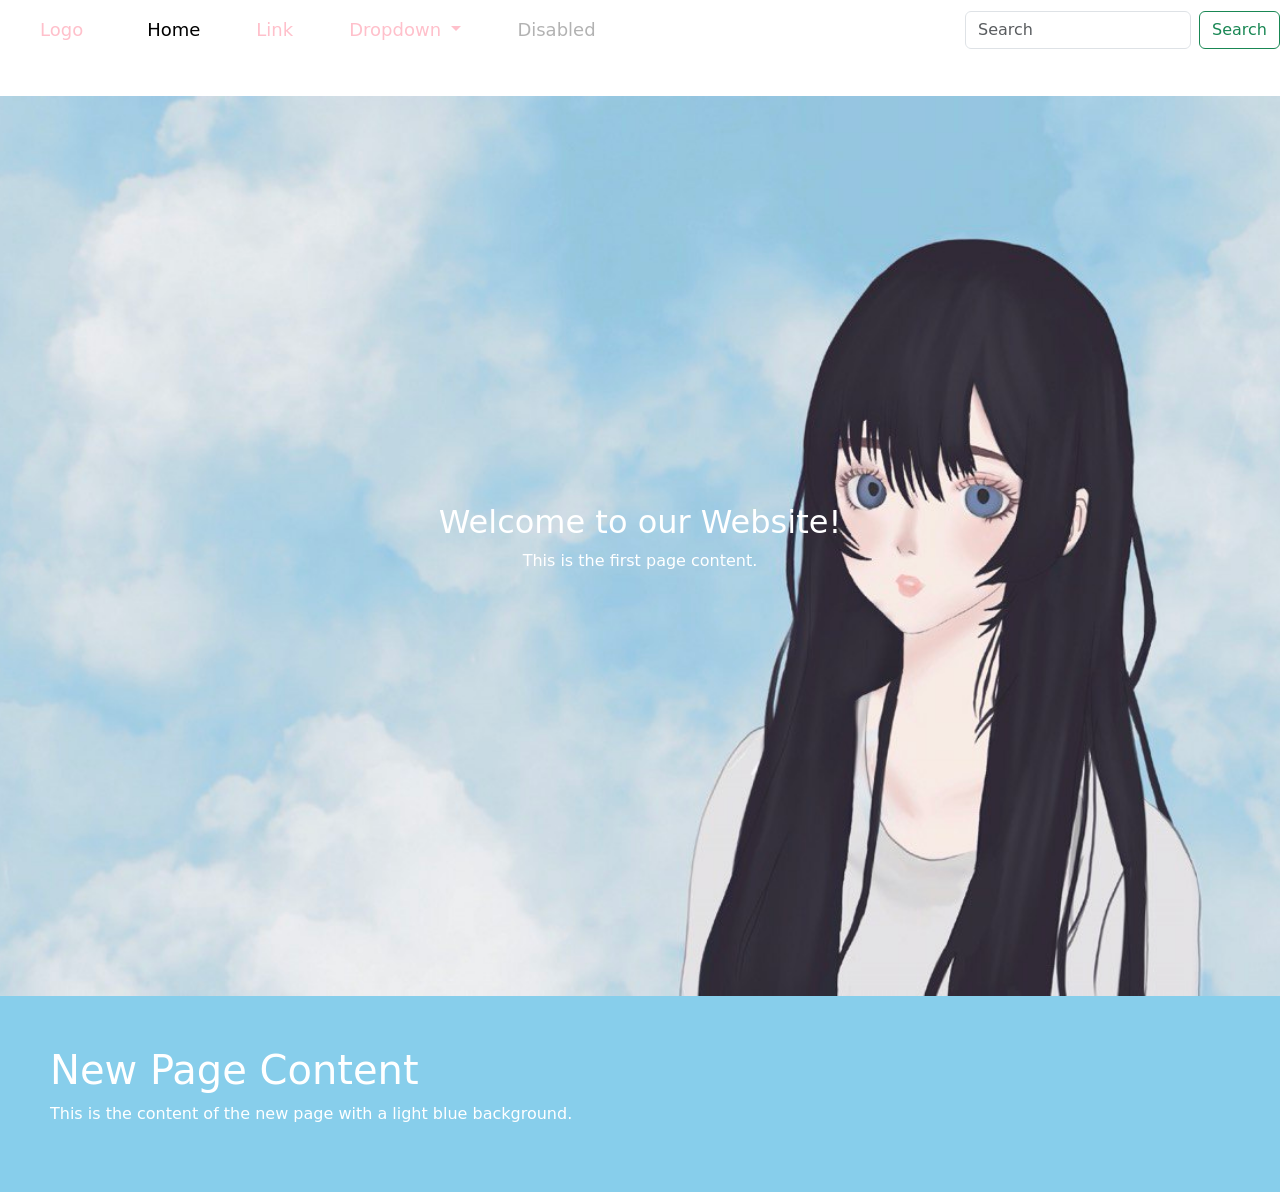
<file: proj_html_highstep/reserv.html>
<!DOCTYPE html>
<html lang="en">
<head>
    <meta charset="UTF-8">
    <meta http-equiv="X-UA-Compatible" content="IE=edge">
    <meta name="viewport" content="width=device-width, initial-scale=1.0">
    <link href="https://cdn.jsdelivr.net/npm/bootstrap@5.2.3/dist/css/bootstrap.min.css" rel="stylesheet" integrity="sha384-rbsA2VBKQhggwzxH7pPCaAqO46MgnOM80zW1RWuH61DGLwZJEdK2Kadq2F9CUG65" crossorigin="anonymous">
    <title>Document</title>
    <link rel="stylesheet" href="reserv.css">
</head>
<body>

    <header class="header">
        <nav class="navbar navbar-expand-lg navbar-light bg-transparent container-fluid">
            <a class="navbar-brand" href="#">Logo</a>
            <button class="navbar-toggler" type="button" data-bs-toggle="collapse" data-bs-target="#navbarSupportedContent" aria-controls="navbarSupportedContent" aria-expanded="false" aria-label="Toggle navigation">
                <span class="navbar-toggler-icon"></span>
            </button>
            <div class="collapse navbar-collapse" id="navbarSupportedContent">
                <ul class="navbar-nav me-auto mb-2 mb-lg-0">
                    <li class="nav-item">
                        <a class="nav-link active" aria-current="page" href="#">Home</a>
                    </li>
                    <li class="nav-item">
                        <a class="nav-link" href="#">Link</a>
                    </li>
                    <li class="nav-item dropdown">
                        <a class="nav-link dropdown-toggle" href="#" role="button" data-bs-toggle="dropdown" aria-expanded="false">
                            Dropdown
                        </a>
                        <ul class="dropdown-menu">
                            <li><a class="dropdown-item" href="#">Action</a></li>
                            <li><a class="dropdown-item" href="#">Another action</a></li>
                            <li><hr class="dropdown-divider"></li>
                            <li><a class="dropdown-item" href="#">Something else here</a></li>
                        </ul>
                    </li>
                    <li class="nav-item">
                        <a class="nav-link disabled">Disabled</a>
                    </li>
                </ul>
                <form class="d-flex" role="search">
                    <input class="form-control me-2" type="search" placeholder="Search" aria-label="Search">
                    <button class="btn btn-outline-success" type="submit">Search</button>
                </form>
            </div>
        </nav>
    </header>

    <div class="main">
        <h1>My New Manhwa</h1>
        <p>Your new favorite manhwa</p>
    </div>

    <!-- Первая страница с изображением внутри -->
    <div class="first-page">
        <img id="img_first_page" src="photo_2024-01-21_17-24-31.jpg" alt="First Page Image">
        <div class="content">
            <h2>Welcome to our Website!</h2>
            <p>This is the first page content.</p>
        </div>
    </div>

    <!-- Новая страница -->
    <div class="new-page">
        <h1>New Page Content</h1>
        <p>This is the content of the new page with a light blue background.</p>
    </div>

    <script src="https://cdn.jsdelivr.net/npm/bootstrap@5.2.3/dist/js/bootstrap.bundle.min.js" integrity="sha384-kenU1KFdBIe4zVF0s0G1M5b4hcpxyD9F7jL+jjXkk+Q2h455rYXK/7HAuoJl+0I4" crossorigin="anonymous"></script>
</body>
</html>
</file>
<file: Dec-26/first.css>
body {
    justify-content: center;
    align-items: center;
    display: flex;
    position: relative;
    font-family: 'Afacad', sans-serif;
    font-family: 'AR One Sans', sans-serif;
    font-family: 'Croissant One', serif;
    font-family: 'Hedvig Letters Serif', serif;
    font-family: 'Laila', serif;
    font-family: 'Lato', sans-serif;
    font-family: 'Montserrat', sans-serif;
    font-family: 'Noto Sans', sans-serif;
    font-family: 'Roboto Condensed', sans-serif;
}

.padding {
    padding: 10px;
}

h5 {
    margin: 0;
}

.wrap {
    display: flex;
    flex-direction: row;
    justify-content: space-around;
    flex-wrap: wrap;
    align-content: flex-start;
    width: 600px;
    height: 825px;
    padding: 20px;
    background-color: rgb(174,216,230);
    position: relative;
    margin: 0px 0px;
}

.box1 {
    display: flex;
    flex-direction: column;
    width: 180px;
    height: fit-content;
    box-sizing: border-box;
    position: relative;
    background-color:white;
    margin-bottom: 20px;
    top: 0px;
}

.box2 {
    display: flex;
    flex-direction: column;
    width: 180px;
    height: fit-content;
    box-sizing: border-box;
    position: relative;
    background-color:white;
    margin-bottom: 20px;
    top: 0px;
}

.box3 {
    display: flex;
    flex-direction: column;
    width: 180px;
    height: fit-content;
    box-sizing: border-box;
    position: relative;
    background-color:white;
    margin-bottom: 20px;
    top: 0px;
}

.box4 {
    display: flex;
    flex-direction: column;
    width: 180px;
    height: fit-content;
    box-sizing: border-box;
    position: relative;
    background-color: white;
    margin-bottom: 20px;
    top: 0px;
}

.box5 {
    display: flex;
    flex-direction: column;
    width: 180px;
    height: fit-content;
    box-sizing: border-box;
    position: relative;
    background-color: white;
    margin-bottom: 20px;
    top: -40px;
}

.box6 {
    display: flex;
    flex-direction: column;
    width: 180px;
    height: fit-content;
    box-sizing: border-box;
    position: relative;
    background-color: white;
    margin-bottom: 20px;
    top: -25px;
}

.box7 {
    display: flex;
    flex-direction: column;
    width: 180px;
    height: fit-content;
    box-sizing: border-box;
    position: relative;
    background-color: white;
    margin-bottom: 20px;
    top: -140px;
}

.box8 {
    display: flex;
    flex-direction: column;
    width: 180px;
    height: fit-content;
    box-sizing: border-box;
    position: relative;
    background-color: white;
    margin-bottom: 20px;
    top: -140px;
}

.box9 {
    display: flex;
    flex-direction: column;
    width: 180px;
    height: fit-content;
    box-sizing: border-box;
    position: relative;
    background-color: white;
    margin-bottom: 20px;
    top: -25px;
}
</file>
<file: Dec-26/second.css>
body {
    display: flex;
    position: relative;
    justify-content: center;
    align-items: center;
    font-family: 'Afacad', sans-serif;
    font-family: 'AR One Sans', sans-serif;
    font-family: 'Croissant One', serif;
    font-family: 'Hedvig Letters Serif', serif;
    font-family: 'Laila', serif;
    font-family: 'Lato', sans-serif;
    font-family: 'Montserrat', sans-serif;
    font-family: 'Noto Sans', sans-serif;
    font-family: 'Roboto Condensed', sans-serif;
}

h4 {
    margin: 0;
}

p {
    margin: 0px;
    color: rgb(151, 151, 151);
}

.wrap {
    width: 900px;
    height: 600px;
    position: relative;
    margin: 20px;
    display: flex;
    justify-content: space-around;
    flex-direction: column;
    align-items: center;
}

.chat_girl{
    width: 340px;
    height: fit-content;
    background-color: rgb(255,182,193);
    padding: 20px;
    border-top-left-radius: 15px;
    border-top-right-radius: 15px;
    border-bottom-right-radius: 15px;
}

.chat_boy {
    width: 340px;
    height: fit-content;
    background-color: rgb(174,216,230);
    padding: 20px;
    border-top-left-radius: 15px;
    border-top-right-radius: 15px;
    border-bottom-left-radius: 15px;
}

.pos1 {
    width: fit-content;
    height: fit-content;
    display: flex;
    flex-direction: row;
    position: relative;
    align-items: center;
}

.pos2 {
    width: fit-content;
    height: fit-content;
    display: flex;
    flex-direction: row-reverse;
    position: relative;
    align-items: center;
}

.pos0 {
    width: fit-content;
    height: fit-content;
    display: flex;
    justify-content: space-around;
    flex-direction: row;
    position: relative;
    left: -90px;
}

.pos01 {
    width: fit-content;
    height: fit-content;
    display: flex;
    justify-content: space-around;
    flex-direction: row;
    position: relative;
    left: 63px;
}
</file>
<file: Dec-26/third.css>
body {
    font-family: 'Afacad', sans-serif;
    font-family: 'AR One Sans', sans-serif;
    font-family: 'Croissant One', serif;
    font-family: 'Hedvig Letters Serif', serif;
    font-family: 'Laila', serif;
    font-family: 'Lato', sans-serif;
    font-family: 'Montserrat', sans-serif;
    font-family: 'Noto Sans', sans-serif;
    font-family: 'Roboto Condensed', sans-serif;
    margin: 0;
    display: flex;
    flex-direction: column;
    align-items: center;
    height: 100vh; 
}

.www {
    background-color: rgb(0,138,138);
    padding: 7px;
    width: 100%;
}

h1 {
    color: aliceblue;
    text-align: center;
}

.wrap {
    background-color: rgb(0,158,159);
    display: flex;
    flex-direction: row;
    overflow-x: auto; 
    max-width: 100%; 
    height: 100%;
}

.box {
    background-color: rgb(217,220,220);
    margin: 10px;
    padding: 10px;
    min-width: 300px; 
    max-width: 400px; 
    overflow-y: auto; 
    border-radius: 10px;
    height: 700px;
}

.second {
    overflow-y: auto;
    max-height: calc(100vh - 34px); 
}

h2 {
    text-align: center;
}

p {
    margin: 5px 0;
}

.box_content {
    background-color: aliceblue;
    margin-top: 10px;
    padding: 10px;
    overflow-y: auto;
    border-radius: 10px;
}

img {
    margin-top: 10px;
}

.user_icon {
    margin-left: 20px;
}


img {
    margin-top: 20px;
    width: 15px;
    height: 15px;
    margin-left: 10px;
}

.user_icon {
    width: 35px;
    height: 35px;
    float: inline-end;
}
</file>
<file: Jan-9/first.css>
body{
    display: flex;
    justify-content: center;
    align-items: center;
    
}
h1{
    color: white;
}
h5{
    color: white;
    margin: 0px;
}
p{
    color: rgb(116, 153, 155);
}
.grid{
    display: grid;
    background-color: rgb(1,67,66);
    row-gap: 20px;
    width: 900px;
    height: 600px;
    padding: 80px;
    box-sizing: border-box;
    grid-template-columns: repeat(5,1fr);
    grid-template-rows: 1fr 1fr;
}
.grid_item1{
    width: fit-content;
    height: fit-content;
    grid-column: 1/6;
    grid-row: 1/1;
}
.grid_item2{
    width: 80px;
    height: 80px;
    grid-column: 1/2;
    grid-row: 2/3;
    align-self: center;
    justify-self: center;   
}
.grid_item3{
    width: fit-content;
    height: fit-content;
    grid-column: 2/3;
    grid-row: 2/3;
    align-self: center;
    justify-self: center;   
}
.grid_item4{
    width: fit-content;
    height: fit-content;
    grid-column: 3/4;
    grid-row: 2/3;
    align-self: center;
    justify-self: center;   
}
.grid_item5{
    width: fit-content;
    height: fit-content;
    grid-column: 4/5;
    grid-row: 2/3;
    align-self: center;
    justify-self: center;   
}
.grid_item6{
    width: fit-content;
    height: fit-content;
    grid-column: 5/6;
    grid-row: 2/3;
    align-self: center;
    justify-self: center;   
}
</file>
<file: Jan-9/second.css>
body{
    display: flex;
    justify-content: center;
    align-items: center;
}
.grid{
    width: 1005px;
    height: 610px;
    background-color: rgb(230, 230, 230);
    display: grid;
    grid-template: 1fr 1fr/2fr 1fr;
    box-sizing: border-box;
    row-gap: 20px;
    column-gap: 5px;
    padding: 35px;
    column-gap: 40px;
    border-radius: 7px;
}
.grid_item1{
    width: fit-content;
    height: fit-content;
    grid-column: 1/2;
    grid-row: 1/3;
}
.grid_item2{
    width: 300px;
    height: 240px;
    grid-column: 2/3;
    grid-row: 1/2;
    background-color: rgb(41, 74, 146);
    background-image: url(./cat1.jpg);
    background-repeat: no-repeat;
    background-size: 300px 200px;
    overflow: hidden;
    border-radius: 10px;
}
.cat1pos{
    position: relative;
    top: 195px;
    left: 95px;
    color: white;
}
.grid_item3{
    width: 300px;
    height: 280px;
    grid-column: 2/3;
    grid-row: 2/3;
    background-color: rgb(41, 74, 146);
    background-image: url(./cat2.jpg);
    background-repeat: no-repeat;
    background-size: 300px 210px;
    overflow: hidden;
    border-radius: 10px;
}
.cat2pos{
    position: relative;
    top: 210px;
    left: -5px;
    color: white;
    text-align: right;
}
</file>
<file: proj_html_highstep/o.css>
@import url('https://fonts.googleapis.com/css2?family=Montserrat:wght@300;600&display=swap');

* {
    margin: 0;
    padding: 0;
    box-sizing: border-box;
}

body {
    margin: 0;
    overflow-x: hidden;
}

.header {
    position: fixed;
    top: 0;
    left: 0;
    width: 100%;
    background: transparent;
    display: flex;
    justify-content: space-between;
    align-items: center;
    z-index: 100;
}

.logo {
    font-size: 32px;
    color: pink;
    text-decoration: none;
    font-weight: 700;
}

.navbar a {
    position: relative;
    font-size: 18px;
    color: pink;
    font-weight: 500;
    text-decoration: none;
    margin-left: 40px;
}

.navbar a::before {
    content: '';
    position: absolute;
    top: 100%;
    left: 0;
    width: 0;
    height: 2px;
    background: pink;
    transition: .3s;
}

.navbar a:hover::before {
    width: 100%;
}

.navbar {
    background: transparent;
}

.navbar a:hover::before {
    width: 100%;
}

nav {
    background: aqua;
}

.main {
    position: relative;
    top: 300px;
    left: 300px;
}

.new-page {
    background-color: #a4cfe5;
    padding: 50px;
    height: 400px;
}

.new-page h1 {
    color: white;
}

.new-page p {
    color: white; 
}

body {
    overflow-x: hidden;
}

.first-page {
    position: relative;
    width: 100%;
    height: 100vh;
    overflow: hidden;
}

#video_first_page {
    width: 100vw;
    height: 100vh;
    object-fit: cover;
    margin: 0;
    position: absolute;
    top: 0;
    left: 0;
}


#img_first_page {
    width: 100%;
    height: 100%;
    object-fit: cover;
    margin: 0;
}

.first-page .content {
    position: absolute;
    top: 50%;
    left: 30%;
    transform: translate(-50%, -50%);
    text-align: center;
    color: rgb(0, 82, 109);
}

img { 
    pointer-events: none; 
}

.new-page {
    display: flex;
    justify-content: center;
}
#slogan {
    margin-top: 8%;
    text-align: center;
    width: 70%;
    font-size: 30px;
    color: rgb(0, 82, 109);
    font-family: 'Montserrat', sans-serif;
}

.characters {
    display: flex;
    justify-content: flex-start; 
    align-items: center; 
}

#char1_img {
    margin-right: 20px; 
}

#char1_name {
    font-size: 24px; 
    font-weight: bold;
    color: rgb(0, 82, 109);
}
</file>
<file: proj_html_highstep/style.css>
* {
    margin: 0;
    padding: 0;
    box-sizing: border-box;
}

body {
    min-height: 100vh;
    background: url(ff.jpg) no-repeat;
    background-size: cover;
    background-position: center;
    
}



.header {
    position: fixed;
    top: 0;
    left: 0;
    width: 100%;
    padding: 20px  100px;
    background-color: transparent;
    display: flex;
    justify-content: space-between;
    align-items: center;
    z-index: 100;
}

.logo {
    font-size: 32px;
    color: #fff;
    text-decoration: none;
    font-weight: 700;
    
}


.navbar a {
    position: relative;
    font-size: 18px;
    color: #fff;
    font-weight: 500;
    text-decoration: none;
    margin-left: 40px;
}
.navbar a::before {
    content: '';
    position: absolute;
    top: 100% ;
    left: 0;
    width: 0;
    height: 2px;
    background: #fff;
    transition: .3s;
}

.navbar a:hover::before {
    width: 100%;
}
</file>
<file: proj_html_highstep/reserv.css>
* {
    margin: 0;
    padding: 0;
    box-sizing: border-box;
}

body {
    margin: 0;
    overflow-x: hidden;
}

.header {
    position: fixed;
    top: 0;
    left: 0;
    width: 100%;
    background: transparent;
    display: flex;
    justify-content: space-between;
    align-items: center;
    z-index: 100;
}

.logo {
    font-size: 32px;
    color: pink;
    text-decoration: none;
    font-weight: 700;
}

.navbar a {
    position: relative;
    font-size: 18px;
    color: pink;
    font-weight: 500;
    text-decoration: none;
    margin-left: 40px;
}

.navbar a::before {
    content: '';
    position: absolute;
    top: 100%;
    left: 0;
    width: 0;
    height: 2px;
    background: pink;
    transition: .3s;
}

.navbar a:hover::before {
    width: 100%;
}

/* Optional: make the navbar background transparent if needed */
.navbar {
    background: transparent;
}

.navbar a:hover::before {
    width: 100%;
}

nav {
    background: aqua;
}

.main {
    position: relative;
    top: 300px;
    left: 300px;
}

/* Added styles for the new page */
.new-page {
    background-color: #87CEEB; /* Light blue background color */
    padding: 50px;
}

.new-page h1 {
    color: white; /* White text color */
}

.new-page p {
    color: white; /* White text color */
}

/* Added styles to prevent horizontal scrolling */
body {
    overflow-x: hidden;
}

/* Added styles to make the first-page image cover the entire screen */
.first-page {
    position: relative;
    width: 100%;
    height: 100vh;
    overflow: hidden;
}

#img_first_page {
    width: 100%;
    height: 100%;
    object-fit: cover;
    margin: 0;
}

.first-page .content {
    position: absolute;
    top: 50%;
    left: 50%;
    transform: translate(-50%, -50%);
    text-align: center;
    color: white;
}
</file>
